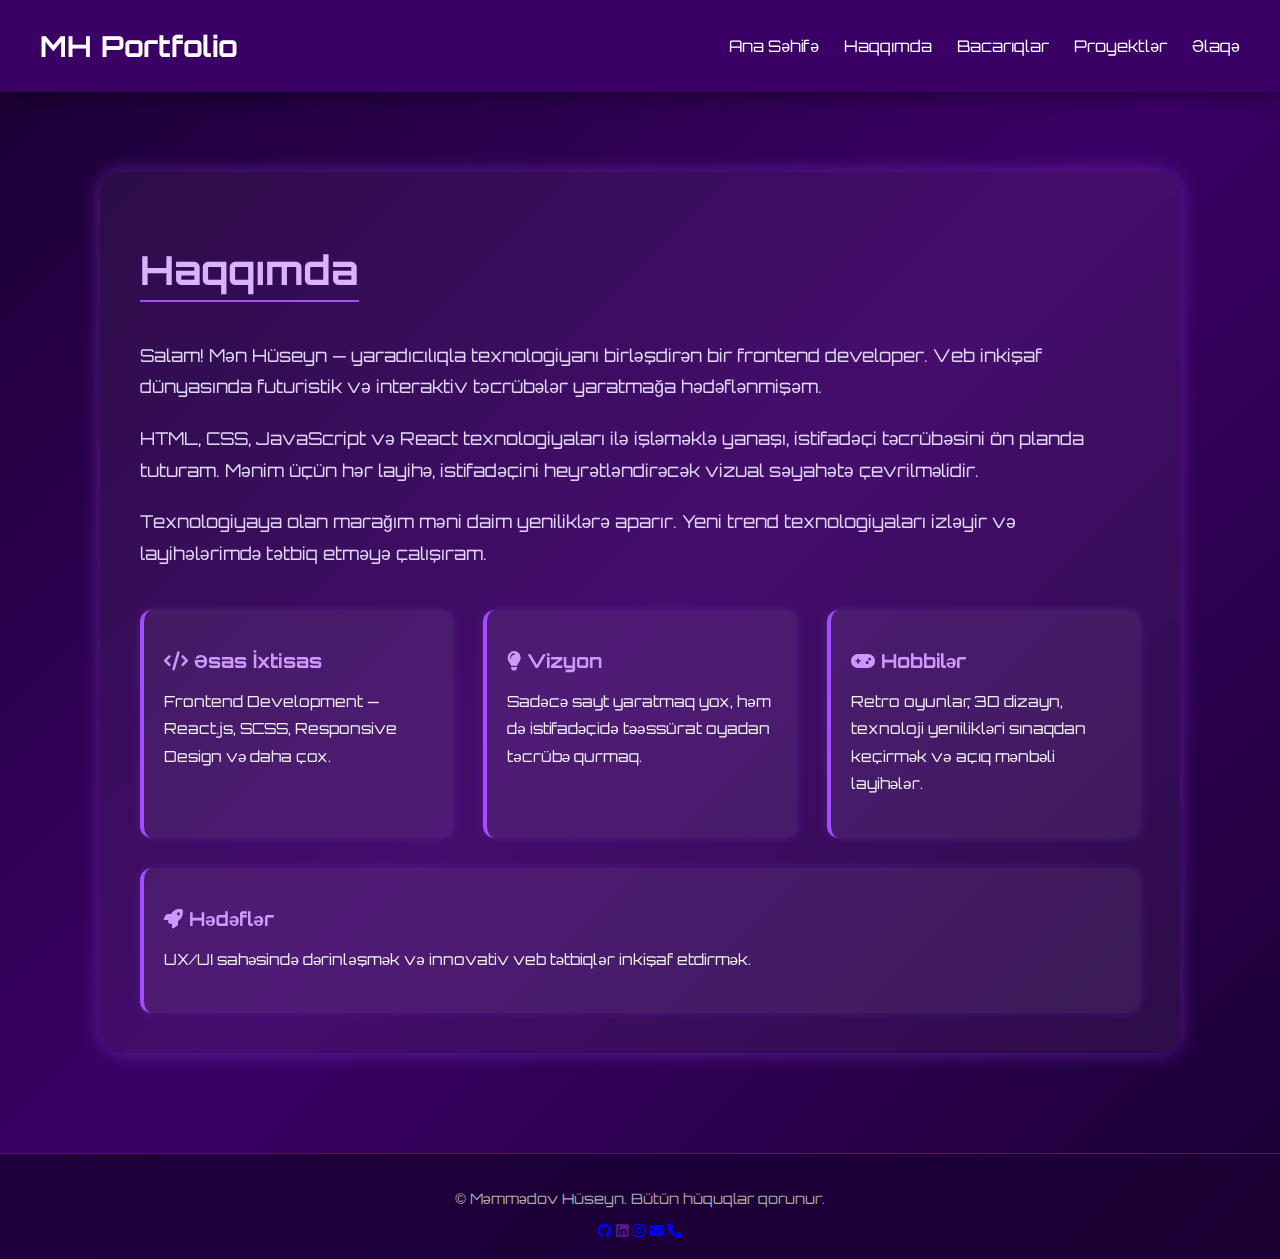
<file: about.html>
<!DOCTYPE html>
<html lang="az">
<head>
  <meta charset="UTF-8" />
  <meta name="viewport" content="width=device-width, initial-scale=1" />
  <title>Haqqımda - Portfolio</title>
  <!-- Desktop üçün -->




  
  <!-- Mobil üçün -->
  <link rel="stylesheet" href="style-mobile.css" media="(max-width: 767px)" />
  <link href="https://fonts.googleapis.com/css2?family=Orbitron:wght@500&display=swap" rel="stylesheet" />
  <link rel="stylesheet" href="https://cdnjs.cloudflare.com/ajax/libs/font-awesome/6.5.0/css/all.min.css" />
  <style>
    body {
      margin: 0;
      font-family: 'Orbitron', sans-serif;
      background: linear-gradient(135deg, #1a0033, #3b0066, #1a0033);
      color: #f2f2f2;
    }


/* Navbar */
.navbar {
  background-color: #3b0066;
  padding: 20px 40px;
  display: flex;
  justify-content: space-between;
  align-items: center;
  position: sticky;
  top: 0;
  z-index: 999;
  box-shadow: 0 4px 20px rgba(0, 0, 0, 0.4);
}

.logo {
  font-size: 1.8rem;
  color: #ffffff;
  font-weight: bold;
}

.logo span {
  color: #aa88ff;
}

.navbar ul {
  display: flex;
  gap: 25px;
  list-style: none;
}

.navbar a {
  color: #ffffff;
  text-decoration: none;
  transition: 0.3s ease;
  font-size: 1rem;
}

.navbar a:hover,
.navbar a.active {
  color: #aa88ff;
  transform: scale(1.1);
}
    .about-section {
      max-width: 1000px;
      margin: 80px auto;
      background-color: rgba(255, 255, 255, 0.05);
      border-radius: 20px;
      padding: 40px;
      backdrop-filter: blur(8px);
      box-shadow: 0 0 20px rgba(165, 77, 255, 0.4);
    }

    .about-section h2 {
      font-size: 2.5rem;
      color: #d9b3ff;
      margin-bottom: 20px;
      border-bottom: 2px solid #a64dff;
      display: inline-block;
      padding-bottom: 5px;
    }

    .about-section p {
      font-size: 1.1rem;
      line-height: 1.8;
      margin-bottom: 20px;
      color: #e0d6f5;
    }

    .info-boxes {
      display: flex;
      flex-wrap: wrap;
      gap: 30px;
      margin-top: 40px;
    }

    .info-box {
      flex: 1;
      min-width: 250px;
      background-color: rgba(255, 255, 255, 0.06);
      border-left: 4px solid #a64dff;
      padding: 20px;
      border-radius: 12px;
      box-shadow: 0 0 10px rgba(165, 77, 255, 0.2);
    }

    .info-box h3 {
      color: #cc99ff;
      margin-bottom: 10px;
      font-size: 1.2rem;
    }

    .info-box p {
      color: #f2f2f2;
      font-size: 0.95rem;
    }

    footer {
      text-align: center;
      padding: 20px;
      background-color: rgba(26, 0, 51, 0.8);
      color: #aaa;
      font-size: 0.9rem;
      border-top: 1px solid #5500cc;
      margin-top: 100px;
    }
  </style>
</head>
<body>

  <header class="navbar">
    <div class="logo">MH Portfolio</div>
    <div class="hamburger" onclick="document.querySelector('nav').classList.toggle('active')">
      <span></span>
      <span></span>
      <span></span>
    </div>
    <nav>
      <ul>
        <li><a href="index.html">Ana Səhifə</a></li>
        <li><a href="about.html">Haqqımda</a></li>
        <li><a href="skills.html">Bacarıqlar</a></li>
        <li><a href="projects.html">Proyektlər</a></li>
        <li><a href="contact.html">Əlaqə</a></li>
      </ul>
    </nav>
  </header>

  <main>
    <section class="about-section container">
      <h2>Haqqımda</h2>
      <p>Salam! Mən Hüseyn — yaradıcılıqla texnologiyanı birləşdirən bir frontend developer. Veb inkişaf dünyasında futuristik və interaktiv təcrübələr yaratmağa hədəflənmişəm.</p>
      <p>HTML, CSS, JavaScript və React texnologiyaları ilə işləməklə yanaşı, istifadəçi təcrübəsini ön planda tuturam. Mənim üçün hər layihə, istifadəçini heyrətləndirəcək vizual səyahətə çevrilməlidir.</p>
      <p>Texnologiyaya olan marağım məni daim yeniliklərə aparır. Yeni trend texnologiyaları izləyir və layihələrimdə tətbiq etməyə çalışıram.</p>

      <div class="info-boxes">
        <div class="info-box">
          <h3><i class="fa-solid fa-code"></i> Əsas İxtisas</h3>
          <p>Frontend Development — React.js, SCSS, Responsive Design və daha çox.</p>
        </div>
        <div class="info-box">
          <h3><i class="fa-solid fa-lightbulb"></i> Vizyon</h3>
          <p>Sadəcə sayt yaratmaq yox, həm də istifadəçidə təəssürat oyadan təcrübə qurmaq.</p>
        </div>
        <div class="info-box">
          <h3><i class="fa-solid fa-gamepad"></i> Hobbilər</h3>
          <p>Retro oyunlar, 3D dizayn, texnoloji yenilikləri sınaqdan keçirmək və açıq mənbəli layihələr.</p>
        </div>
        <div class="info-box">
          <h3><i class="fa-solid fa-rocket"></i> Hədəflər</h3>
          <p>UX/UI sahəsində dərinləşmək və innovativ veb tətbiqlər inkişaf etdirmək.</p>
        </div>
      </div>
    </section>
  </main>

<footer class="footer">
  <div class="footer-content container">
    <p>&copy; <span id="year"></span> Məmmədov Hüseyn. Bütün hüquqlar qorunur.</p>
    <div class="contact-socials">
     <a href="https://github.com/Huseyn336"><i class="fab fa-github"></i></a>
        <a href=""><i class="fab fa-linkedin"></i></a>
        <a href="https://www.instagram.com/hus3ynm?igsh=MTJya3I1ano0eDcxYg%3D%3D&utm_source=qr"><i class="fab fa-instagram"></i></a>
         <a href="mailto:huseynm001@gmail.com"><i class="fas fa-envelope"></i></a>
          <a href="tel:+994553361272"><i class="fas fa-phone"></i></a>
    </div>
  </div>
</footer>
</body>
</html>
</file>
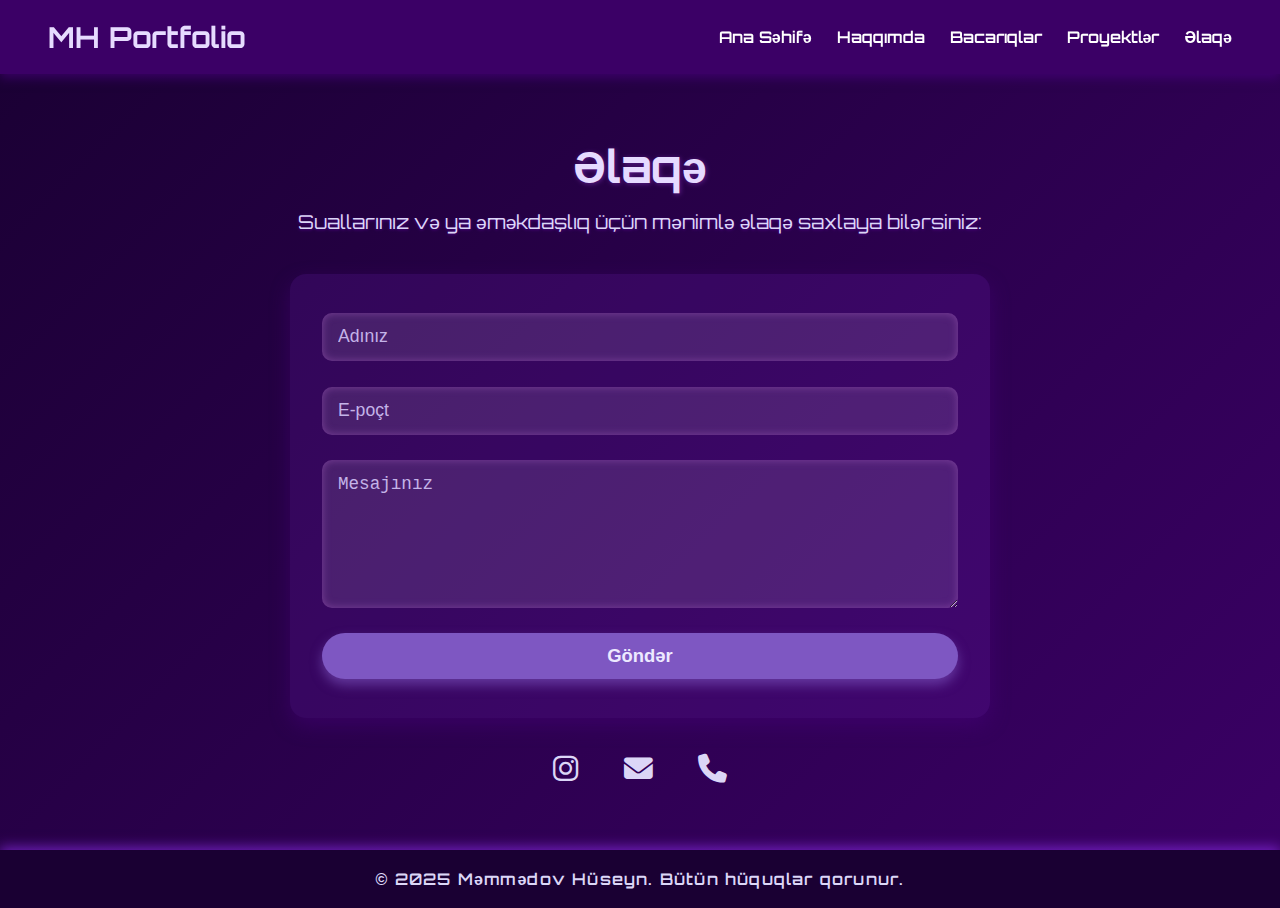
<file: contact.html>
<!DOCTYPE html>
<html lang="az">
<head>
  <meta charset="UTF-8" />
  <meta name="viewport" content="width=device-width, initial-scale=1" />
  <title>Əlaqə - Portfolio</title>

  
  <!-- Mobil üçün -->
  <link rel="stylesheet" href="style-mobile.css" media="(max-width: 767px)" />
  <link href="https://fonts.googleapis.com/css2?family=Orbitron:wght@500&display=swap" rel="stylesheet" />
  <link rel="stylesheet" href="https://cdnjs.cloudflare.com/ajax/libs/font-awesome/6.5.0/css/all.min.css" />
  <link href="https://fonts.googleapis.com/css2?family=Orbitron:wght@500&display=swap" rel="stylesheet" />
  <link rel="stylesheet" href="https://cdnjs.cloudflare.com/ajax/libs/font-awesome/6.5.0/css/all.min.css" />
  <link href="https://fonts.googleapis.com/css2?family=Orbitron:wght@500&display=swap" rel="stylesheet" />
  <link rel="stylesheet" href="https://cdnjs.cloudflare.com/ajax/libs/font-awesome/6.5.0/css/all.min.css" />

<style>



/* Navbar */
.navbar {
  background-color: #3b0066;
  padding: 20px 40px;
  display: flex;
  justify-content: space-between;
  align-items: center;
  position: sticky;
  top: 0;
  z-index: 999;
  box-shadow: 0 4px 20px rgba(0, 0, 0, 0.4);
}

.logo {
  font-size: 1.8rem;
  color: #ffffff;
  font-weight: bold;
}

.logo span {
  color: #aa88ff;
}

.navbar ul {
  display: flex;
  gap: 25px;
  list-style: none;
}

.navbar a {
  color: #ffffff;
  text-decoration: none;
  transition: 0.3s ease;
  font-size: 1rem;
}

.navbar a:hover,
.navbar a.active {
  color: #aa88ff;
  transform: scale(1.1);
}









/* Reset */
* {
  margin: 0;
  padding: 0;
  box-sizing: border-box;
}

body {
  font-family: 'Orbitron', sans-serif;
  background: linear-gradient(135deg, #1a0033, #3b0066);
  color: #e6dbff;
  min-height: 100vh;
  display: flex;
  flex-direction: column;
  justify-content: space-between;
}

/* Container */
.container {
  width: 90%;
  max-width: 700px;
  margin: 0 auto;
  padding: 4rem 0;
}

/* Header (Navbar) */
.navbar {
  background: #3b0066;
  padding: 1.2rem 3rem;
  display: flex;
  justify-content: space-between;
  align-items: center;
  box-shadow: 0 4px 10px rgba(75, 0, 130, 0.6);
}

.logo {
  font-weight: 700;
  font-size: 1.8rem;
  color: #e6dbff;
  user-select: none;
}

.logo span {
  color: #9b59b6;
}

nav ul {
  list-style: none;
  display: flex;
  gap: 1.8rem;
  align-items: center;
}

nav ul li a {
  color: #dcd6f7;
  text-decoration: none;
  font-weight: 600;
  transition: color 0.3s ease;
  user-select: none;
}

nav ul li a.active,
nav ul li a:hover {
  color: #9b59b6;
}

nav ul li i.fa-moon {
  color: #dcd6f7;
  cursor: pointer;
  font-size: 1.3rem;
  transition: color 0.3s ease;
}

nav ul li i.fa-moon:hover {
  color: #9b59b6;
}

/* Main content */
.contact-section h2 {
  font-size: 2.8rem;
  margin-bottom: 1rem;
  text-align: center;
  color: #e6dbff;
  text-shadow: 1px 1px 5px #5a1d87;
}

.contact-section p {
  font-size: 1.2rem;
  text-align: center;
  margin-bottom: 2.5rem;
  color: #dcd6f7;
  text-shadow: 0 1px 3px #4b0082;
}

/* Form */
.contact-form {
  display: flex;
  flex-direction: column;
  gap: 1.6rem;
  background: rgba(138, 43, 226, 0.15);
  padding: 2.4rem 2rem;
  border-radius: 16px;
  box-shadow: 0 8px 20px rgba(75, 0, 130, 0.4);
  color: #e6dbff;
}

.contact-form input,
.contact-form textarea {
  padding: 0.85rem 1rem;
  border-radius: 10px;
  border: none;
  font-size: 1.1rem;
  background: rgba(255, 255, 255, 0.1);
  color: #e6dbff;
  resize: vertical;
  box-shadow: inset 0 0 8px rgba(155, 89, 182, 0.6);
  transition: background-color 0.3s ease, box-shadow 0.3s ease;
}

.contact-form input::placeholder,
.contact-form textarea::placeholder {
  color: #c4b3e8;
}

.contact-form input:focus,
.contact-form textarea:focus {
  outline: none;
  background: rgba(155, 89, 182, 0.2);
  box-shadow: 0 0 10px #9b59b6;
}

/* Button */
.btn {
  background-color: #7e57c2;
  color: #ede9ff;
  padding: 0.75rem 1.8rem;
  font-weight: 700;
  border-radius: 30px;
  border: none;
  cursor: pointer;
  box-shadow: 0 6px 12px rgba(126, 87, 194, 0.6);
  transition: background-color 0.3s ease, box-shadow 0.3s ease;
  user-select: none;
  font-size: 1.15rem;
}

.btn:hover {
  background-color: #9b59b6;
  box-shadow: 0 10px 25px rgba(155, 89, 182, 0.8);
}

/* Social Icons */
.socials {
  margin-top: 2rem;
  text-align: center;
}

.socials a {
  color: #dcd6f7;
  font-size: 1.8rem;
  margin: 0 1.3rem;
  transition: color 0.3s ease;
}

.socials a:hover {
  color: #9b59b6;
}

/* Footer */
footer {
  background: #1a0033;
  padding: 1.2rem 0;
  text-align: center;
  color: #dcd6f7;
  font-weight: 600;
  letter-spacing: 1.2px;
  box-shadow: 0 -3px 12px rgba(138, 43, 226, 0.7);
  user-select: none;
  font-size: 1rem;
  margin-top: auto;
}

/* Responsive */
@media (max-width: 600px) {
  .navbar {

    gap: 0.8rem;
    padding: 1rem 2rem;
  }

  nav ul {
    flex-wrap: wrap;
    justify-content: center;
  }

  .container {
    width: 95%;
    padding: 3rem 0;
  }

  .contact-form {
    padding: 2rem 1rem;
  }
}

</style>


</head>
<body>
  <header class="navbar">
    <div class="logo">MH Portfolio</div>
    <div class="hamburger" onclick="document.querySelector('nav').classList.toggle('active')">
      <span></span>
      <span></span>
      <span></span>
    </div>
    <nav>
      <ul>
        <li><a href="index.html">Ana Səhifə</a></li>
        <li><a href="about.html">Haqqımda</a></li>
        <li><a href="skills.html">Bacarıqlar</a></li>
        <li><a href="projects.html">Proyektlər</a></li>
        <li><a href="contact.html">Əlaqə</a></li>
      </ul>
    </nav>
  </header>
  <main>
    <section class="contact-section container">
      <h2>Əlaqə</h2>
      <p>Suallarınız və ya əməkdaşlıq üçün mənimlə əlaqə saxlaya bilərsiniz:</p>
      <form class="contact-form" action="mailto:example@gmail.com" method="POST" enctype="text/plain">
        <input type="text" name="name" placeholder="Adınız" required />
        <input type="email" name="email" placeholder="E-poçt" required />
        <textarea name="message" rows="6" placeholder="Mesajınız" required></textarea>
        <button type="submit" class="btn">Göndər</button>
      </form>
      <div class="socials">
       <a href="https://www.instagram.com/hus3ynm?igsh=MTJya3I1ano0eDcxYg%3D%3D&utm_source=qr"><i class="fab fa-instagram"></i></a>
         <a href="mailto:huseynm001@gmail.com"><i class="fas fa-envelope"></i></a>
          <a href="tel:+994553361272"><i class="fas fa-phone"></i></a>
      </div>
    </section>
  </main>

  <footer>
    <p>&copy; 2025 Məmmədov Hüseyn. Bütün hüquqlar qorunur.</p>
  </footer>
</body>
</html>
</file>
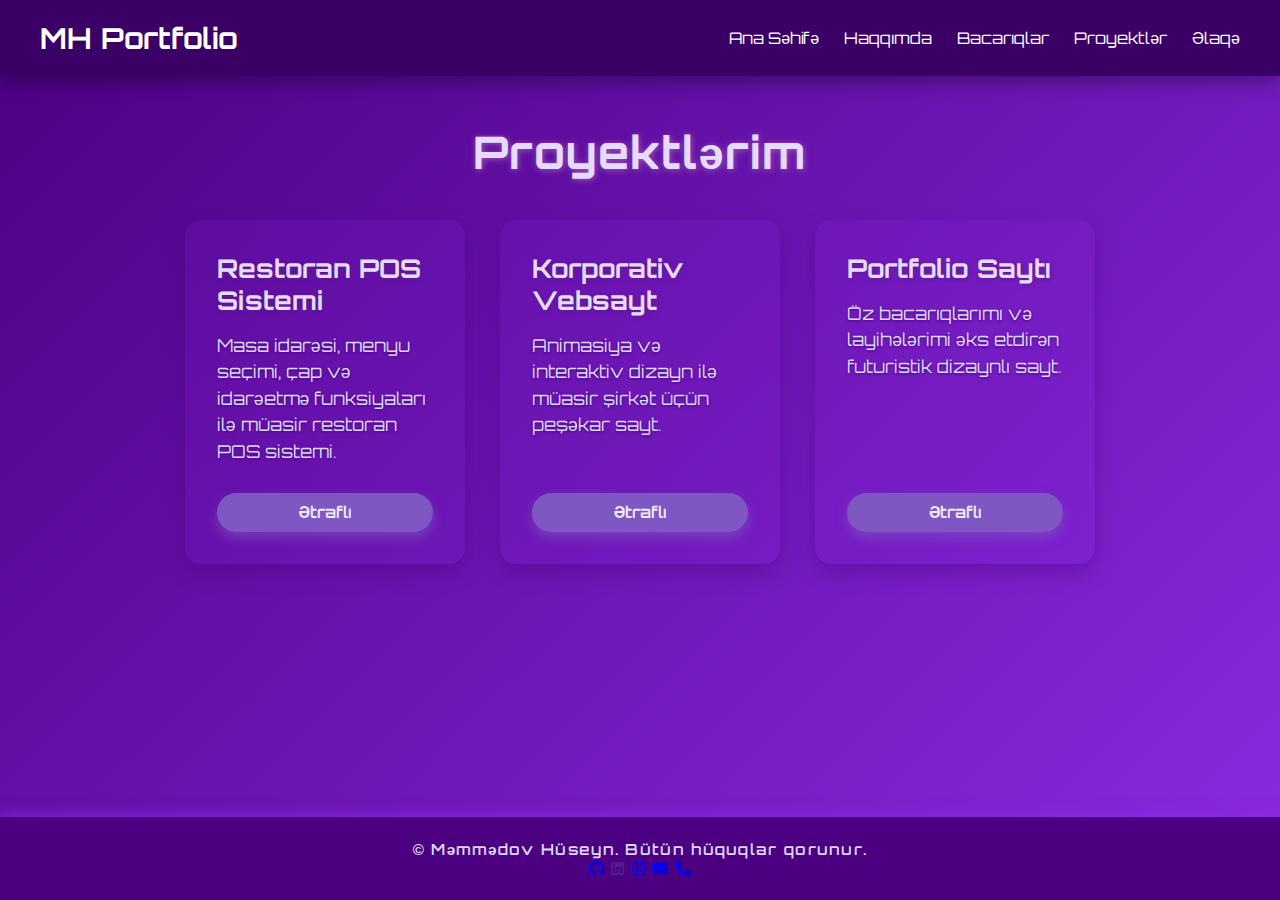
<file: projects.html>
<!DOCTYPE html>
<html lang="az">
<head>
  <meta charset="UTF-8" />
  <meta name="viewport" content="width=device-width, initial-scale=1" />
  <title>Layihələr - Portfolio</title>

  <link href="https://fonts.googleapis.com/css2?family=Orbitron:wght@500&display=swap" rel="stylesheet" />
  <link rel="stylesheet" href="https://cdnjs.cloudflare.com/ajax/libs/font-awesome/6.5.0/css/all.min.css" />

  
  <!-- Mobil üçün -->
  <link rel="stylesheet" href="style-mobile.css" media="(max-width: 767px)" />
  <link href="https://fonts.googleapis.com/css2?family=Orbitron:wght@500&display=swap" rel="stylesheet" />
  <link rel="stylesheet" href="https://cdnjs.cloudflare.com/ajax/libs/font-awesome/6.5.0/css/all.min.css" />
<style>/* Reset */
* {
  margin: 0;
  padding: 0;
  box-sizing: border-box;
}

body {
  font-family: 'Orbitron', sans-serif;
  background: linear-gradient(135deg, #4b0082, #8a2be2); /* purple gradient */
  color: #ede9ff;
  min-height: 100vh;
  display: flex;
  flex-direction: column;
  justify-content: space-between;
}



/* Navbar */
.navbar {
  background-color: #3b0066;
  padding: 20px 40px;
  display: flex;
  justify-content: space-between;
  align-items: center;
  position: sticky;
  top: 0;
  z-index: 999;
  box-shadow: 0 4px 20px rgba(0, 0, 0, 0.4);
}

.logo {
  font-size: 1.8rem;
  color: #ffffff;
  font-weight: bold;
}

.logo span {
  color: #aa88ff;
}

.navbar ul {
  display: flex;
  gap: 25px;
  list-style: none;
}

.navbar a {
  color: #ffffff;
  text-decoration: none;
  transition: 0.3s ease;
  font-size: 1rem;
}

.navbar a:hover,
.navbar a.active {
  color: #aa88ff;
  transform: scale(1.1);
}

/* Container */
.container {
  width: 90%;
  max-width: 1100px;
  margin: 0 auto;
}

main {
  flex-grow: 1;
  padding: 3rem 0;
}

.projects-section h2 {
  font-size: 2.8rem;
  text-align: center;
  margin-bottom: 2.5rem;
  color: #e6dbff;
  text-shadow: 1px 1px 6px #9b59b6;
  letter-spacing: 1.5px;
}

.project-cards {
  display: flex;
  justify-content: center;
  gap: 2.2rem;
  flex-wrap: wrap;
}

.project-card {
  background: rgba(138, 43, 226, 0.15);
  border-radius: 16px;
  padding: 2rem;
  width: 280px;
  box-shadow: 0 8px 20px rgba(75, 0, 130, 0.4);
  transition: transform 0.3s ease, box-shadow 0.3s ease;
  color: #e6dbff;
  display: flex;
  flex-direction: column;
  justify-content: space-between;
}

.project-card:hover {
  transform: translateY(-10px);
  box-shadow: 0 15px 35px rgba(155, 89, 182, 0.6);
  background: rgba(155, 89, 182, 0.25);
}

.project-card h3 {
  margin-bottom: 1rem;
  font-size: 1.6rem;
  font-weight: 700;
  text-shadow: 1px 1px 4px #5a1d87;
}

.project-card p {
  flex-grow: 1;
  font-size: 1.1rem;
  line-height: 1.5;
  margin-bottom: 1.8rem;
  color: #dcd6f7;
  text-shadow: 0 1px 3px #4b0082;
}

.btn {
  text-align: center;
  background-color: #7e57c2;
  color: #ede9ff;
  padding: 0.6rem 1.6rem;
  font-weight: 600;
  border-radius: 30px;
  cursor: pointer;
  text-decoration: none;
  box-shadow: 0 6px 12px rgba(126, 87, 194, 0.6);
  transition: background-color 0.3s ease, box-shadow 0.3s ease;
  user-select: none;
}

.btn:hover {
  background-color: #9b59b6;
  box-shadow: 0 10px 25px rgba(155, 89, 182, 0.7);
}

/* Footer */
footer {
  background: #4b0082;
  padding: 1.4rem 0;
  text-align: center;
  color: #dcd6f7;
  font-weight: 600;
  letter-spacing: 1.3px;
  box-shadow: 0 -3px 12px rgba(138, 43, 226, 0.7);
  user-select: none;
  font-size: 0.95rem;
  margin-top: auto;
}

/* Responsive */
@media (max-width: 900px) {
  .project-cards {
    flex-direction: column;
    align-items: center;
    gap: 1.8rem;
  }
}
</style>

</head>
<body>
  <header class="navbar">
    <div class="logo">MH Portfolio</div>
    <div class="hamburger" onclick="document.querySelector('nav').classList.toggle('active')">
      <span></span>
      <span></span>
      <span></span>
    </div>
    <nav>
      <ul>
        <li><a href="index.html">Ana Səhifə</a></li>
        <li><a href="about.html">Haqqımda</a></li>
        <li><a href="skills.html">Bacarıqlar</a></li>
        <li><a href="projects.html">Proyektlər</a></li>
        <li><a href="contact.html">Əlaqə</a></li>
      </ul>
    </nav>
  </header>
  <main>
    <section class="projects-section container">
      <h2>Proyektlərim</h2>
      <div class="project-cards">
        <article class="project-card">
          <h3>Restoran POS Sistemi</h3>
          <p>Masa idarəsi, menyu seçimi, çap və idarəetmə funksiyaları ilə müasir restoran POS sistemi.</p>
          <a href="#" class="btn">Ətraflı</a>
        </article>
        <article class="project-card">
          <h3>Korporativ Vebsayt</h3>
          <p>Animasiya və interaktiv dizayn ilə müasir şirkət üçün peşəkar sayt.</p>
          <a href="#" class="btn">Ətraflı</a>
        </article>
        <article class="project-card">
          <h3>Portfolio Saytı</h3>
          <p>Öz bacarıqlarımı və layihələrimi əks etdirən futuristik dizaynlı sayt.</p>
          <a href="#" class="btn">Ətraflı</a>
        </article>
      </div>
    </section>
  </main>
<footer class="footer">
  <div class="footer-content container">
    <p>&copy; <span id="year"></span> Məmmədov Hüseyn. Bütün hüquqlar qorunur.</p>
    <div class="contact-socials">
     <a href="https://github.com/Huseyn336"><i class="fab fa-github"></i></a>
        <a href=""><i class="fab fa-linkedin"></i></a>
        <a href="https://www.instagram.com/hus3ynm?igsh=MTJya3I1ano0eDcxYg%3D%3D&utm_source=qr"><i class="fab fa-instagram"></i></a>
         <a href="mailto:huseynm001@gmail.com"><i class="fas fa-envelope"></i></a>
          <a href="tel:+994553361272"><i class="fas fa-phone"></i></a>
    </div>
  </div>
</footer>
</body>
</html>
</file>
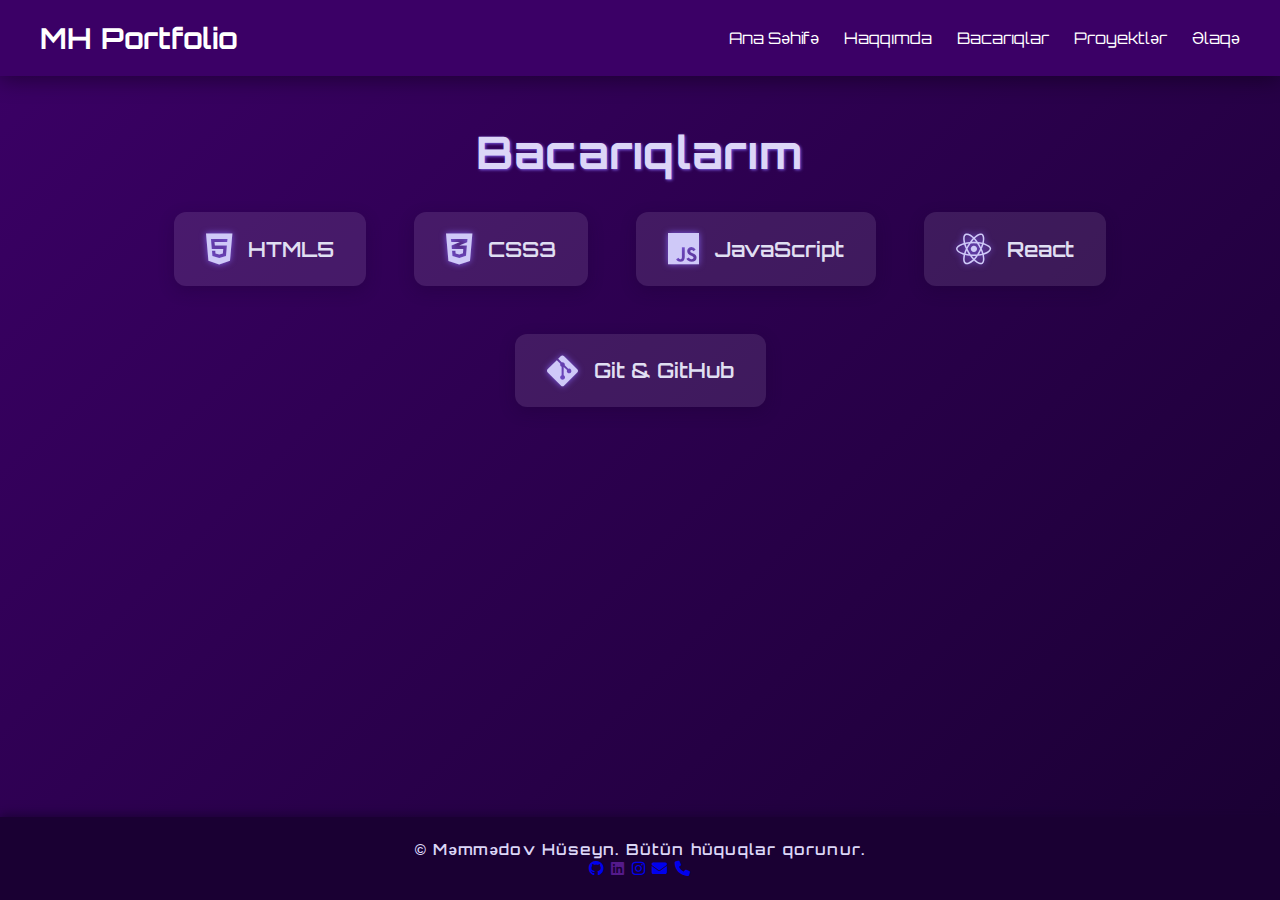
<file: skills.html>
<!DOCTYPE html>
<html lang="az">
<head>
  <meta charset="UTF-8" />
  <meta name="viewport" content="width=device-width, initial-scale=1" />
  <title>Bacarıqlar - Portfolio</title>

  <link href="https://fonts.googleapis.com/css2?family=Orbitron:wght@500&display=swap" rel="stylesheet" />
  <link rel="stylesheet" href="https://cdnjs.cloudflare.com/ajax/libs/font-awesome/6.5.0/css/all.min.css" />

  
  <!-- Mobil üçün -->
  <link rel="stylesheet" href="style-mobile.css" media="(max-width: 767px)" />
  <link href="https://fonts.googleapis.com/css2?family=Orbitron:wght@500&display=swap" rel="stylesheet" />
  <link rel="stylesheet" href="https://cdnjs.cloudflare.com/ajax/libs/font-awesome/6.5.0/css/all.min.css" />
<style>
/* Reset */
* {
  margin: 0;
  padding: 0;
  box-sizing: border-box;
}

body {
  font-family: 'Orbitron', sans-serif;
  background: linear-gradient(135deg, #3b0066, #1a0033);
  color: #e0dff2;
  min-height: 100vh;
  display: flex;
  flex-direction: column;
  justify-content: space-between;
}





/* Navbar */
.navbar {
  background-color: #3b0066;
  padding: 20px 40px;
  display: flex;
  justify-content: space-between;
  align-items: center;
  position: sticky;
  top: 0;
  z-index: 999;
  box-shadow: 0 4px 20px rgba(0, 0, 0, 0.4);
}

.logo {
  font-size: 1.8rem;
  color: #ffffff;
  font-weight: bold;
}

.logo span {
  color: #aa88ff;
}

.navbar ul {
  display: flex;
  gap: 25px;
  list-style: none;
}

.navbar a {
  color: #ffffff;
  text-decoration: none;
  transition: 0.3s ease;
  font-size: 1rem;
}

.navbar a:hover,
.navbar a.active {
  color: #aa88ff;
  transform: scale(1.1);
}


/* Container */
.container {
  width: 90%;
  max-width: 1100px;
  margin: 0 auto;
}

/* Main Section */
main {
  flex-grow: 1;
  padding: 3rem 0;
}

.skills-section h2 {
  font-size: 2.8rem;
  color: #dcd6f7;
  text-align: center;
  margin-bottom: 2rem;
  letter-spacing: 1.3px;
  text-shadow: 1px 1px 3px #7e5ce6;
}

.skills-list {
  display: flex;
  justify-content: center;
  gap: 3rem;
  flex-wrap: wrap;
  list-style: none;
}

.skills-list li {
  background: rgba(255, 255, 255, 0.1);
  padding: 1.2rem 2rem;
  border-radius: 12px;
  font-size: 1.3rem;
  font-weight: 600;
  color: #e0dff2;
  box-shadow: 0 5px 15px rgba(26, 0, 51, 0.3);
  display: flex;
  align-items: center;
  gap: 1rem;
  transition: transform 0.3s ease, box-shadow 0.3s ease;
  cursor: default;
  user-select: none;
}

.skills-list li:hover {
  transform: translateY(-8px);
  box-shadow: 0 12px 25px rgba(126, 92, 230, 0.5);
  background: rgba(126, 92, 230, 0.15);
}

.skill-icon {
  font-size: 2.2rem;
  color: #cfc9f8;
  filter: drop-shadow(0 0 3px #7e5ce6);
}

/* Footer */
footer {
  background: #1a0033;
  padding: 1.4rem 0;
  text-align: center;
  color: #dcd6f7;
  font-weight: 600;
  letter-spacing: 1.2px;
  box-shadow: 0 -2px 10px rgba(26, 0, 51, 0.9);
  user-select: none;
  font-size: 0.95rem;
}

/* Responsive */
@media (max-width: 768px) {
  .skills-list {
    flex-direction: column;
    align-items: center;
    gap: 1.5rem;
  }
}


  
</style>


</head>
<body>

  <header class="navbar">
    <div class="logo">MH Portfolio</div>
    <div class="hamburger" onclick="document.querySelector('nav').classList.toggle('active')">
      <span></span>
      <span></span>
      <span></span>
    </div>
    <nav>
      <ul>
        <li><a href="index.html">Ana Səhifə</a></li>
        <li><a href="about.html">Haqqımda</a></li>
        <li><a href="skills.html">Bacarıqlar</a></li>
        <li><a href="projects.html">Proyektlər</a></li>
        <li><a href="contact.html">Əlaqə</a></li>
      </ul>
    </nav>
  </header>
  <main>
    <section class="skills-section container">
      <h2>Bacarıqlarım</h2>
      <ul class="skills-list">
        <li><i class="fab fa-html5 skill-icon"></i> HTML5</li>
        <li><i class="fab fa-css3-alt skill-icon"></i> CSS3</li>
        <li><i class="fab fa-js skill-icon"></i> JavaScript</li>
        <li><i class="fab fa-react skill-icon"></i> React</li>
        <li><i class="fab fa-git-alt skill-icon"></i> Git & GitHub</li>
      </ul>
    </section>
  </main>

 <footer class="footer">
  <div class="footer-content container">
    <p>&copy; <span id="year"></span> Məmmədov Hüseyn. Bütün hüquqlar qorunur.</p>
    <div class="contact-socials">
     <a href="https://github.com/Huseyn336"><i class="fab fa-github"></i></a>
        <a href=""><i class="fab fa-linkedin"></i></a>
        <a href="https://www.instagram.com/hus3ynm?igsh=MTJya3I1ano0eDcxYg%3D%3D&utm_source=qr"><i class="fab fa-instagram"></i></a>
         <a href="mailto:huseynm001@gmail.com"><i class="fas fa-envelope"></i></a>
          <a href="tel:+994553361272"><i class="fas fa-phone"></i></a>
    </div>
  </div>
</footer>
</body>
</html>
</file>
<file: style-mobile.css>
/* ================= MOBILE VERSION (UPDATED) ================= */

body {
    margin: 0;
    padding: 0;
    font-family: 'Orbitron', sans-serif;
    background: linear-gradient(to bottom, #1a0a3d, #3b0066);
    color: #fff;
}

header {
    background: #3b0066;
    padding: 1rem;
    display: flex;
    justify-content: space-between;
    align-items: center;
    position: sticky;
    top: 0;
    z-index: 1000;
    box-shadow: 0 2px 10px rgba(0, 0, 0, 0.3);
}





.contact-socials a {
  margin-right: 1rem;
  font-size: 1.2rem;
  color: #a277ff;
  transition: color 0.3s ease;
}

.contact-socials a:hover {
  color: #d9cfff;
}






/* Projects bölməsi */
.projects {
  max-width: 1200px;
  margin: 0 auto 5rem;
  display: flex;
  gap: 2rem;
  flex-wrap: wrap;
  justify-content: center;
}

.project-card {
  background: #1c1833;
  border-radius: 15px;
  box-shadow: 0 0 20px #6c63ffbb;
  width: 320px;
  display: flex;
  flex-direction: column;
  overflow: hidden;
  transition: transform 0.3s ease;
  color: #d3cfff;
}

.project-card:hover {
  transform: translateY(-10px);
}

.project-header {
  padding: 1.5rem;
  font-size: 2rem;
  display: flex;
  justify-content: center;
  align-items: center;
  color: white;
}

.project-header.blue {
  background: linear-gradient(45deg, #6c63ff, #a277ff);
}

.project-header.violet {
  background: linear-gradient(45deg, #bb86fc, #7e5bef);
}

.project-header.purple {
  background: linear-gradient(45deg, #9b5de5, #6a4c93);
}

.project-body {
  padding: 1.5rem;
  flex-grow: 1;
  display: flex;
  flex-direction: column;
}

.project-body h3 {
  margin-top: 0;
  font-weight: 700;
  font-size: 1.5rem;
  margin-bottom: 0.7rem;
}

.project-body p {
  flex-grow: 1;
  font-size: 1rem;
  line-height: 1.3;
  color: #bdb4f7;
  margin-bottom: 1rem;
}

.tech-stack {
  margin-bottom: 1rem;
}

.tech-stack span {
  background: #6c63ff;
  padding: 0.3rem 0.8rem;
  margin-right: 0.5rem;
  border-radius: 10px;
  font-size: 0.85rem;
  font-weight: 600;
  color: #f0edff;
}

.project-footer {
  display: flex;
  justify-content: space-between;
}

.project-footer a {
  color: #a277ff;
  text-decoration: none;
  font-weight: 600;
  transition: color 0.3s ease;
}

.project-footer a:hover {
  color: #d9cfff;
}










/* Skills box title */
.skills-box h3 {
  font-size: 1.6rem;
  margin-bottom: 1.5rem;
  color: #bb86fc;
  display: flex;
  align-items: center;
  gap: 0.8rem;
}

/* Professional Skills - circular layout */
.circle-skills {
  display: grid;
  grid-template-columns: repeat(2, 1fr);
  gap: 1.2rem;
  justify-items: center;
}

.circle-skill {
  background: #1c1833;
  width: 140px;
  height: 140px;
  border-radius: 15px;
  box-shadow: 0 0 15px #6c63ff88;
  text-align: center;
  padding: 1rem 0.3rem;
  color: #d3cfff;
  font-weight: 600;
  font-size: 0.85rem;
  user-select: none;
  cursor: default;
}

.circle-skill svg {
  width: 80px;
  height: 80px;
  margin-bottom: 0.3rem;
  transform: rotate(-90deg);
}

.circle-skill circle:first-child {
  stroke: #3b2f6b;
}

.circle-skill circle:last-child {
  stroke: #a277ff;
  stroke-linecap: round;
  transition: stroke-dashoffset 0.5s ease;
}














/* ✨ Redesigned Hamburger Menu - Mobile First */
.hamburger {
  display: flex;
  flex-direction: column;
  justify-content: center;
  align-items: center;
  gap: 6px;
  width: 40px;
  height: 40px;
  background-color: #6c63ff;
  border-radius: 10px;
  cursor: pointer;
  transition: background 0.3s ease;
  box-shadow: 0 0 10px rgba(108, 99, 255, 0.6);
  border: 2px solid #fff3;
}

.hamburger:hover {
  background-color: #8a2be2;
}

.hamburger span {
  width: 24px;
  height: 3px;
  background-color: white;
  border-radius: 2px;
  transition: transform 0.3s ease, opacity 0.3s ease;
}

nav {
  display: none;
}

nav.active {
  display: block;
  position: absolute;
  top: 60px;
  right: 10px;
  background: rgba(75, 0, 130, 0.95);
  padding: 1.2rem;
  border-radius: 15px;
  box-shadow: 0 0 15px rgba(108, 99, 255, 0.6);
  animation: fadeInMenu 0.3s ease-in-out;
}

@keyframes fadeInMenu {
  from { opacity: 0; transform: translateY(-10px); }
  to   { opacity: 1; transform: translateY(0); }
}

nav ul {
  list-style: none;
  display: flex;
  flex-direction: column;
  gap: 1rem;
  margin: 0;
  padding: 0;
  align-items: flex-start;
}

nav ul li a {
  color: #f0edff;
  text-decoration: none;
  font-size: 1rem;
  transition: color 0.3s ease;
}

nav ul li a:hover {
  color: #d3b6ff;
}

@media(min-width: 768px) {
  .hamburger {
    display: none;
  }

  nav {
    display: block !important;
    position: static;
    background: none;
    box-shadow: none;
    padding: 0;
  }

  nav ul {
    flex-direction: row;
    gap: 2rem;
    align-items: center;
  }

  nav ul li a {
    color: white;
    font-weight: 500;
  }
}





















.profile {
    display: none !important;
}




.logo {
    font-size: 1.2rem;
    font-weight: bold;
    color: #aa88ff;
}

nav {
    display: none;
}

.hero {
    padding: 2rem 1rem;
    text-align: center;
    background: linear-gradient(135deg, #3b0066, #8a2be2);
    border-radius: 20px;
    margin: 1rem;
    box-shadow: 0 0 15px rgba(138, 43, 226, 0.5);
}

.hero h1 {
    font-size: 2rem;
    color: #e6d7ff;
}

.hero h1 span {
    color: #d3b6ff;
    text-shadow: 0 0 8px #8a2be2;
}

.hero h2 {
    font-size: 1.2rem;
    color: #c3a0ff;
    margin-bottom: 1rem;
}

.hero p {
    font-size: 1rem;
    color: #e0d7ff;
    margin-bottom: 1.5rem;
}

.buttons {
    display: flex;
    gap: 1rem;
    justify-content: center;
    flex-wrap: wrap;
    margin-bottom: 1.5rem;
}

.btn {
    padding: 0.8rem 1.6rem;
    border-radius: 30px;
    font-weight: bold;
    border: none;
    font-size: 0.9rem;
    transition: all 0.3s ease;
    cursor: pointer;
    text-decoration: none;
    display: inline-block;
}

.btn.primary {
    background: #8a2be2;
    color: white;
    box-shadow: 0 5px 15px rgba(138, 43, 226, 0.5);
}

.btn.outline {
    background: transparent;
    color: #dcd6f7;
    border: 2px solid #dcd6f7;
}

.btn:hover {
    transform: scale(1.05);
}

.socials {
    margin-top: 1rem;
}

.socials a {
    font-size: 1.4rem;
    color: #dcd6f7;
    margin: 0 0.5rem;
    transition: color 0.3s ease;
}

.socials a:hover {
    color: #8a2be2;
}

.section-title {
    font-size: 1.6rem;
    color: #cbbdff;
    margin: 2rem 0 1rem;
    text-align: center;
    text-shadow: 0 0 6px #6c63ff;
}

section {
    padding: 0 1rem;
}

.about-section,
.skills-box,
.project-card,
.contact-card {
    background: #1c1833;
    padding: 1.2rem;
    border-radius: 15px;
    margin-bottom: 1.5rem;
    box-shadow: 0 0 10px #6c63ff88;
}

.about-image {
    width: 100%;
    height: 200px;
    border-radius: 12px;
    background: url('images/software-developer-6521720_1280.jpg') center/cover no-repeat;
    box-shadow: 0 0 15px #8a2be2;
    margin-bottom: 1rem;
}

.about-text p,
.contact-card p,
.skills-box p {
    color: #bbaaff;
    font-size: 0.95rem;
    margin-bottom: 0.8rem;
}

.tech-stack span {
    display: inline-block;
    background: #6c63ff;
    padding: 0.3rem 0.6rem;
    margin: 0.2rem;
    border-radius: 8px;
    font-size: 0.8rem;
    color: #f0edff;
}

.contact-grid {
    display: flex;
    flex-direction: column;
    gap: 1.2rem;
}

.contact-info p {
    display: flex;
    align-items: center;
    gap: 0.6rem;
    font-size: 1rem;
    color: #cbbdff;
}

.contact-info i {
    color: #8a2be2;
}

.contact-form form {
    display: flex;
    flex-direction: column;
    gap: 1rem;
}

.contact-form input,
.contact-form textarea {
    width: 100%;
    padding: 0.8rem 1rem;
    border-radius: 8px;
    border: none;
    background: #2a2451;
    color: #dcd6f7;
    font-size: 1rem;
    outline: none;
}

.contact-form input::placeholder,
.contact-form textarea::placeholder {
    color: #9a85e3;
}

.contact-form button {
    background: linear-gradient(90deg, #6c63ff, #a277ff);
    padding: 0.8rem 1.5rem;
    font-weight: bold;
    font-size: 1rem;
    border: none;
    border-radius: 12px;
    color: #fff;
    cursor: pointer;
    transition: background 0.3s ease;
}

.contact-form button:hover {
    background: linear-gradient(90deg, #8a7aff, #cbbdff);
}

footer {
    background: linear-gradient(90deg, #3b0066, #4b0082);
    text-align: center;
    padding: 2rem 1rem;
    color: #dcd6f7;
    font-size: 0.85rem;
    box-shadow: inset 0 10px 20px rgba(138, 43, 226, 0.4);
}
</file>
